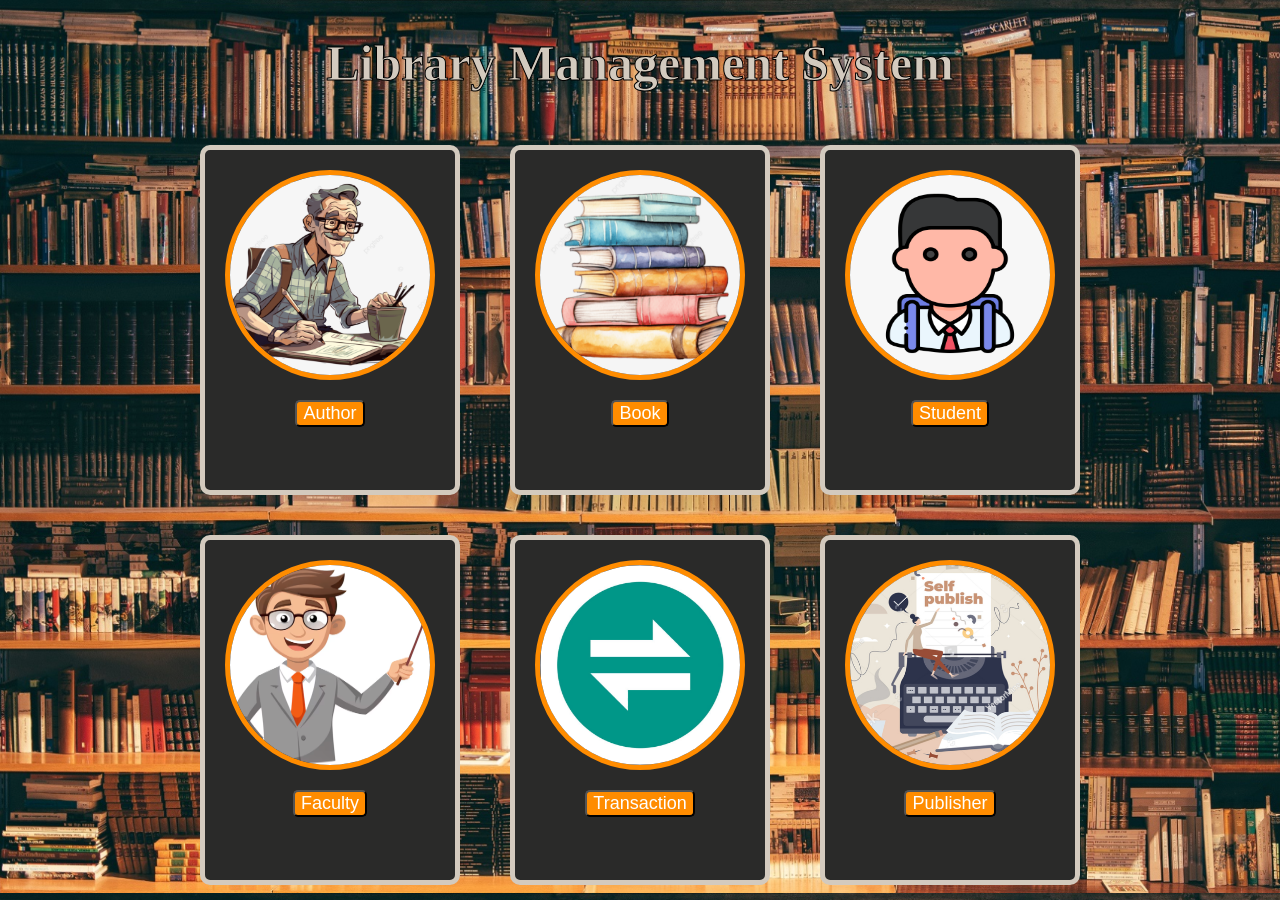
<file: public/index.html>
<!DOCTYPE html>
<html lang="en">
<head>
    <meta charset="UTF-8">
    <meta name="viewport" content="width=device-width, initial-scale=1.0">
    <title>Library Management System</title>
    <link rel="stylesheet" href="style.css">
</head>
<body>
    <h1 id="title">Library Management System</h1>
    <div class="container" id="container1">
    <div id="Author" class="d">
        <img src="author.jpg" alt="Author Image" id="authorImage" class="profileimage">
        <button id="authorButton" class="btn">Author</button>
    </div>
    <div id="Book" class="d">
        <img src="book.png" alt="Book Image" id="bookImage" class="profileimage">
        <button id="bookButton" class="btn">Book</button>
    </div>
    <div id="Student" class="d">
        <img src="student.png" alt="Student Image" id="studentImage" class="profileimage">
        <button id="studentButton" class="btn">Student</button>
    </div>
    </div>
    <div class="container" id="container2">
    <div id="Faculty" class="d">
        <img src="Faculty.png" alt="Faculty Image" id="facultyImage" class="profileimage">
        <button id="facultyButton" class="btn">Faculty</button>
    </div>
    <div id="Transaction" class="d">
        <img src="transaction.png" alt="Transaction Image" id="transactionImage" class="profileimage">
        <button id="transactionButton" class="btn">Transaction</button>
    </div>
    <div id="Publish" class="d">
        <img src="Publish.png" alt="Publish Image" id="publishImage" class="profileimage">
        <button id="publishButton" class="btn">Publisher</button>
    </div>
    <script src="script.js"></script>
</body>
</html>
</file>
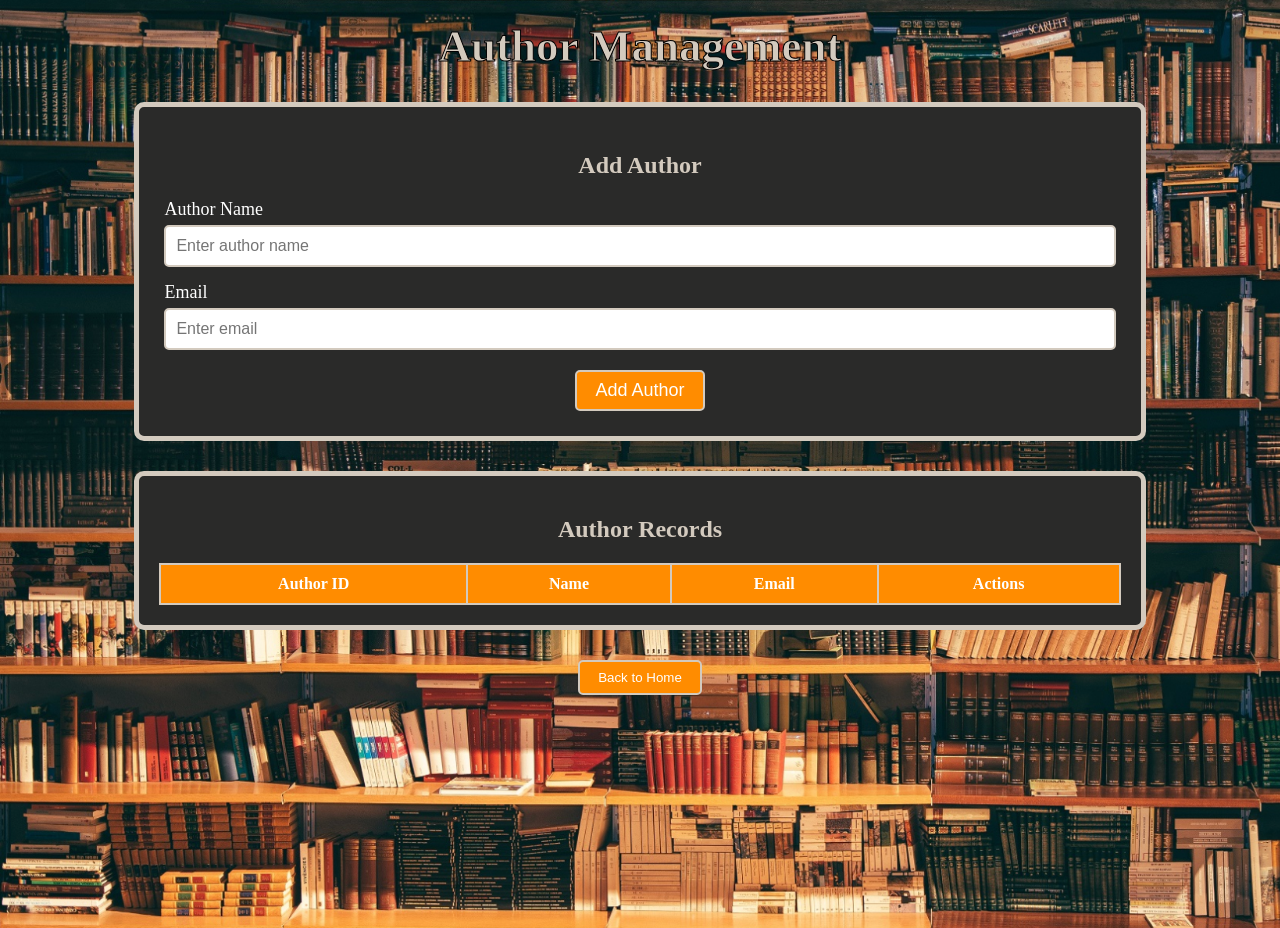
<file: author.html>
<!DOCTYPE html>
<html lang="en">
<head>
    <meta charset="UTF-8">
    <meta name="viewport" content="width=device-width, initial-scale=1.0">
    <title>Author Management</title>
    <link rel="stylesheet" href="style.css">
</head>

<body class="management-page">

    <h1 class="page-title">Author Management</h1>

    <div class="page-container">

        <div class="form-card">

            <h2>Add Author</h2>

            <label for="authorName">Author Name</label>
            <input type="text" id="authorName" placeholder="Enter author name">

            <label for="authorEmail">Email</label>
            <input type="email" id="authorEmail" placeholder="Enter email">

            <button class="action-btn" id="addAuthorBtn">Add Author</button>

        </div>

        <div class="table-card">

            <h2>Author Records</h2>

            <table>
                <thead>
                    <tr>
                        <th>Author ID</th>
                        <th>Name</th>
                        <th>Email</th>
                        <th>Actions</th>
                    </tr>
                </thead>

                <tbody id="authorTableBody">
                    <!-- MySQL data will appear here -->
                </tbody>
            </table>

        </div>

    </div>

    <button class="back-btn" onclick="window.location.href='index.html'">
        Back to Home
    </button>
    <script src="author.js"></script>
</body>
</html>
</file>
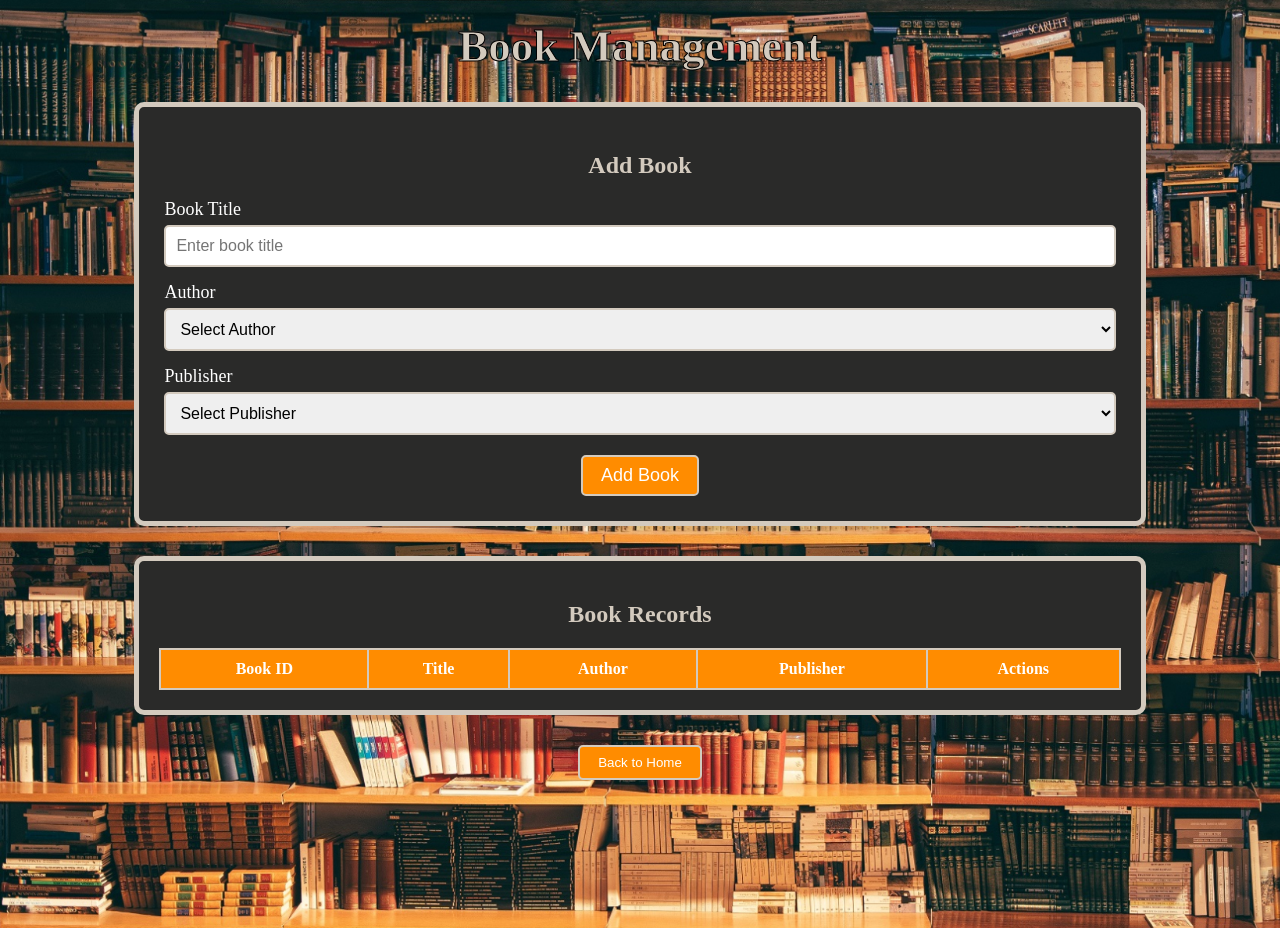
<file: book.html>
<!DOCTYPE html>
<html lang="en">
<head>
    <meta charset="UTF-8">
    <meta name="viewport" content="width=device-width, initial-scale=1.0">
    <title>Book Management</title>
    <link rel="stylesheet" href="style.css">
</head>

<body class="management-page">

    <h1 class="page-title">Book Management</h1>

    <div class="page-container">

        <div class="form-card">

            <h2>Add Book</h2>

            <label for="bookTitle">Book Title</label>
            <input type="text" id="bookTitle" placeholder="Enter book title">

            <label for="author">Author</label>
            <select id="author">
                <option value="">Select Author</option>
                <option>Author 1</option>
                <option>Author 2</option>
            </select>

            <label for="publisher">Publisher</label>
            <select id="publisher">
                <option value="">Select Publisher</option>
                <option>Publisher 1</option>
                <option>Publisher 2</option>
            </select>

            <button class="action-btn" id="addBookBtn">Add Book</button>

        </div>


        <div class="table-card">

            <h2>Book Records</h2>

            <table>
                <thead>
                    <tr>
    <th>Book ID</th>
    <th>Title</th>
    <th>Author</th>
    <th>Publisher</th>
    <th>Actions</th>
</tr>
                </thead>

                <tbody id="bookTableBody">
                </tbody>
            </table>

        </div>

    </div>

    <button class="back-btn" onclick="window.location.href='index.html'">
        Back to Home
    </button>
    <script src="book.js"></script>
</body>
</html>
</file>
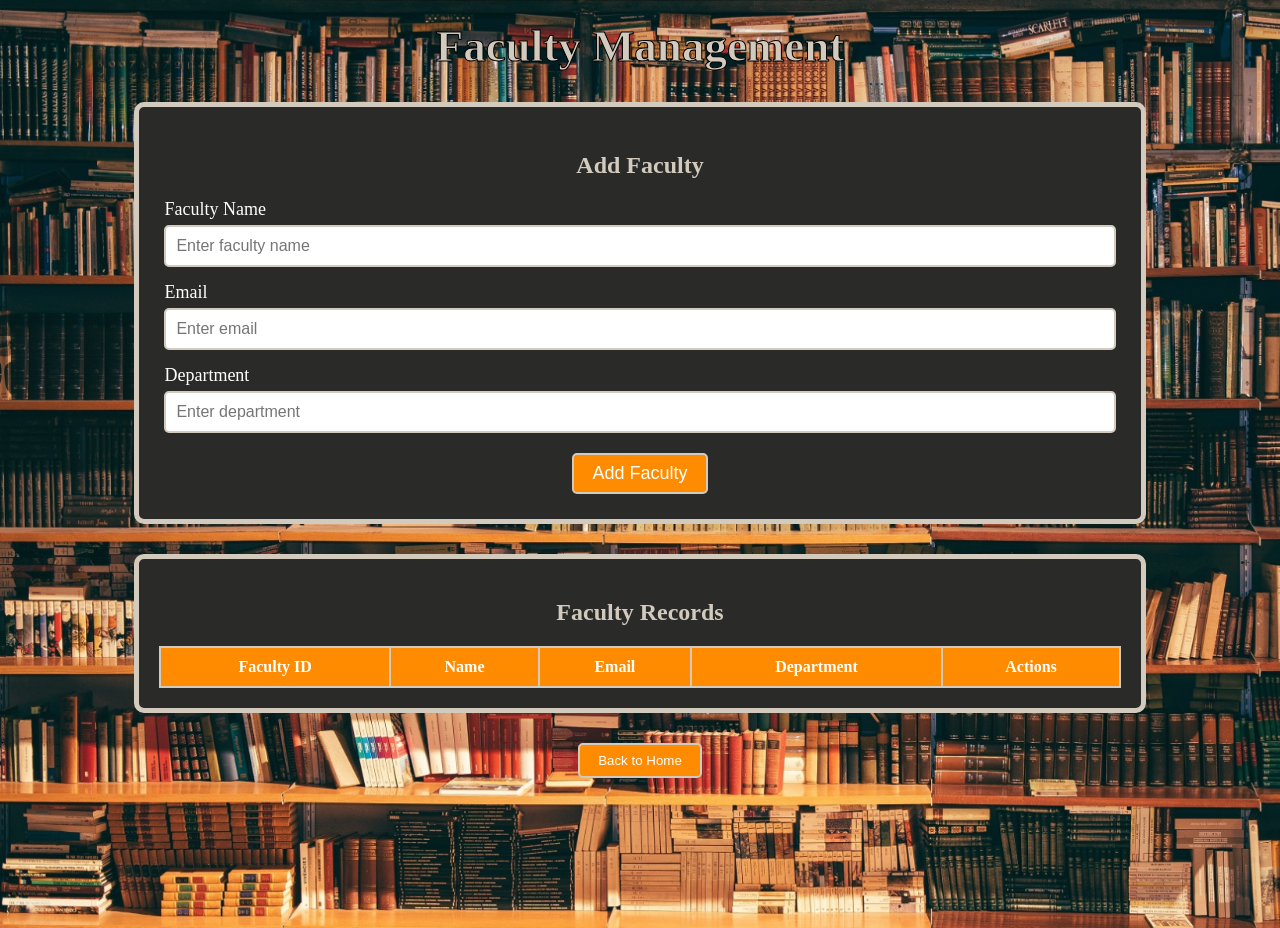
<file: faculty.html>
<!DOCTYPE html>
<html lang="en">
<head>
    <meta charset="UTF-8">
    <meta name="viewport" content="width=device-width, initial-scale=1.0">
    <title>Faculty Management</title>
    <link rel="stylesheet" href="style.css">
</head>

<body class="management-page">

    <h1 class="page-title">Faculty Management</h1>

    <div class="page-container">

        <div class="form-card">

            <h2>Add Faculty</h2>

            <label for="facultyName">Faculty Name</label>
            <input type="text" id="facultyName" placeholder="Enter faculty name">

            <label for="facultyEmail">Email</label>
            <input type="email" id="facultyEmail" placeholder="Enter email">

            <label for="facultyDepartment">Department</label>
            <input type="text" id="facultyDepartment" placeholder="Enter department">

           <button class="action-btn" id="addFacultyBtn">Add Faculty</button>

        </div>


        <div class="table-card">

            <h2>Faculty Records</h2>

            <table>
                <thead>
                    <tr>
                        <th>Faculty ID</th>
                        <th>Name</th>
                        <th>Email</th>
                        <th>Department</th>
                        <th>Actions</th>
                    </tr>
                </thead>

                <tbody id="facultyTableBody">
</tbody>
            </table>

        </div>

    </div>

    <button class="back-btn" onclick="window.location.href='index.html'">
        Back to Home
    </button>
<script src="faculty.js"></script>
</body>
</html>
</file>
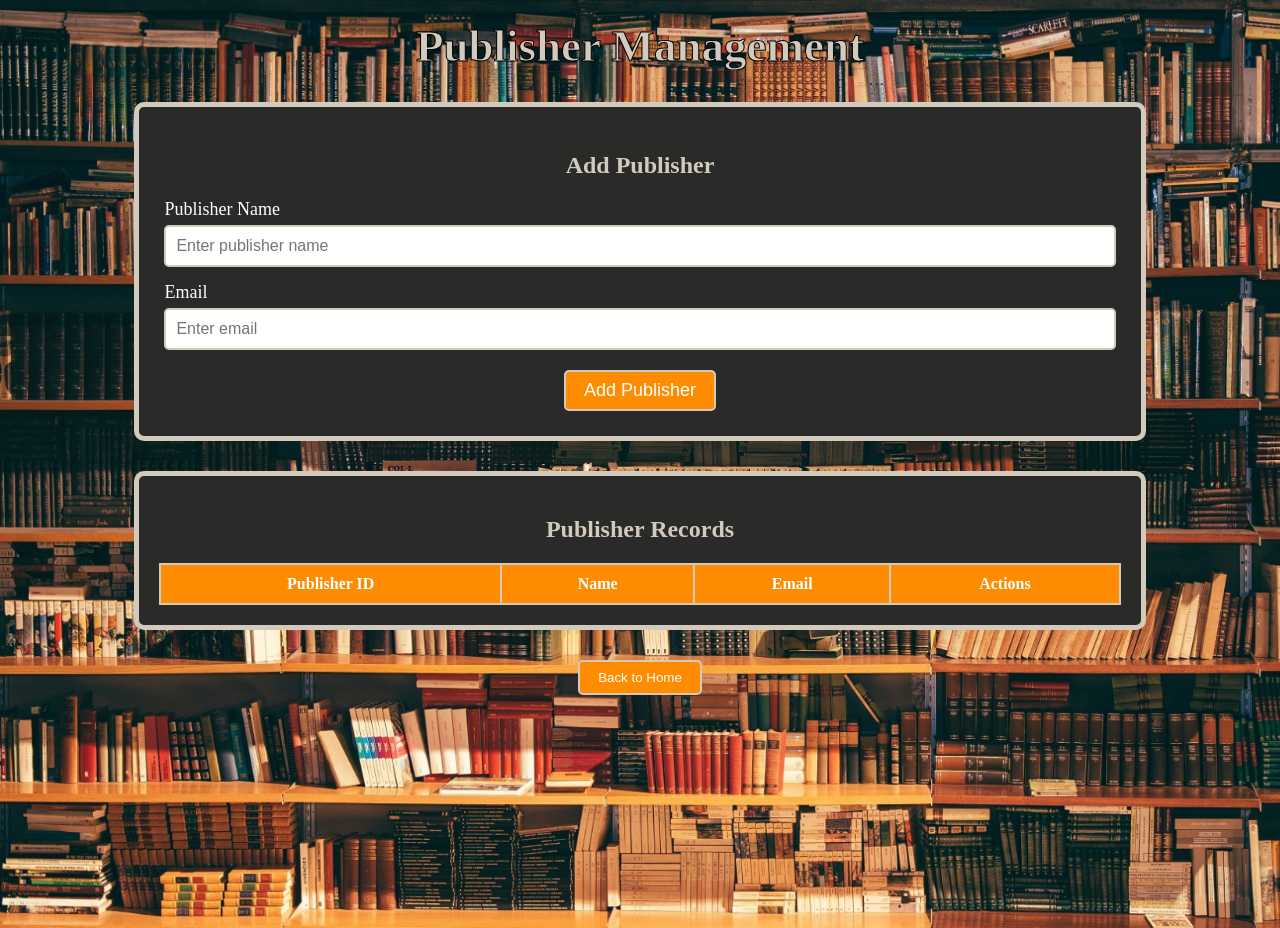
<file: publisher.html>
<!DOCTYPE html>
<html lang="en">
<head>
    <meta charset="UTF-8">
    <meta name="viewport" content="width=device-width, initial-scale=1.0">
    <title>Publisher Management</title>
    <link rel="stylesheet" href="style.css">
</head>

<body class="management-page">

    <h1 class="page-title">Publisher Management</h1>

    <div class="page-container">

        <div class="form-card">

            <h2>Add Publisher</h2>

            <label for="publisherName">Publisher Name</label>
            <input type="text" id="publisherName" placeholder="Enter publisher name">

            <label for="publisherEmail">Email</label>
            <input type="email" id="publisherEmail" placeholder="Enter email">

            <button class="action-btn" id="addPublisherBtn">Add Publisher</button>

        </div>


        <div class="table-card">

            <h2>Publisher Records</h2>

            <table>
                <thead>
                    <tr>
                        <th>Publisher ID</th>
                        <th>Name</th>
                        <th>Email</th>
                        <th>Actions</th>
                    </tr>
                </thead>

                <tbody id="publisherTableBody">
                    <!-- MySQL data will appear here -->
                </tbody>
            </table>

        </div>

    </div>

    <button class="back-btn" onclick="window.location.href='index.html'">
        Back to Home
    </button>
    <script src="publisher.js"></script>
</body>
</html>
</file>
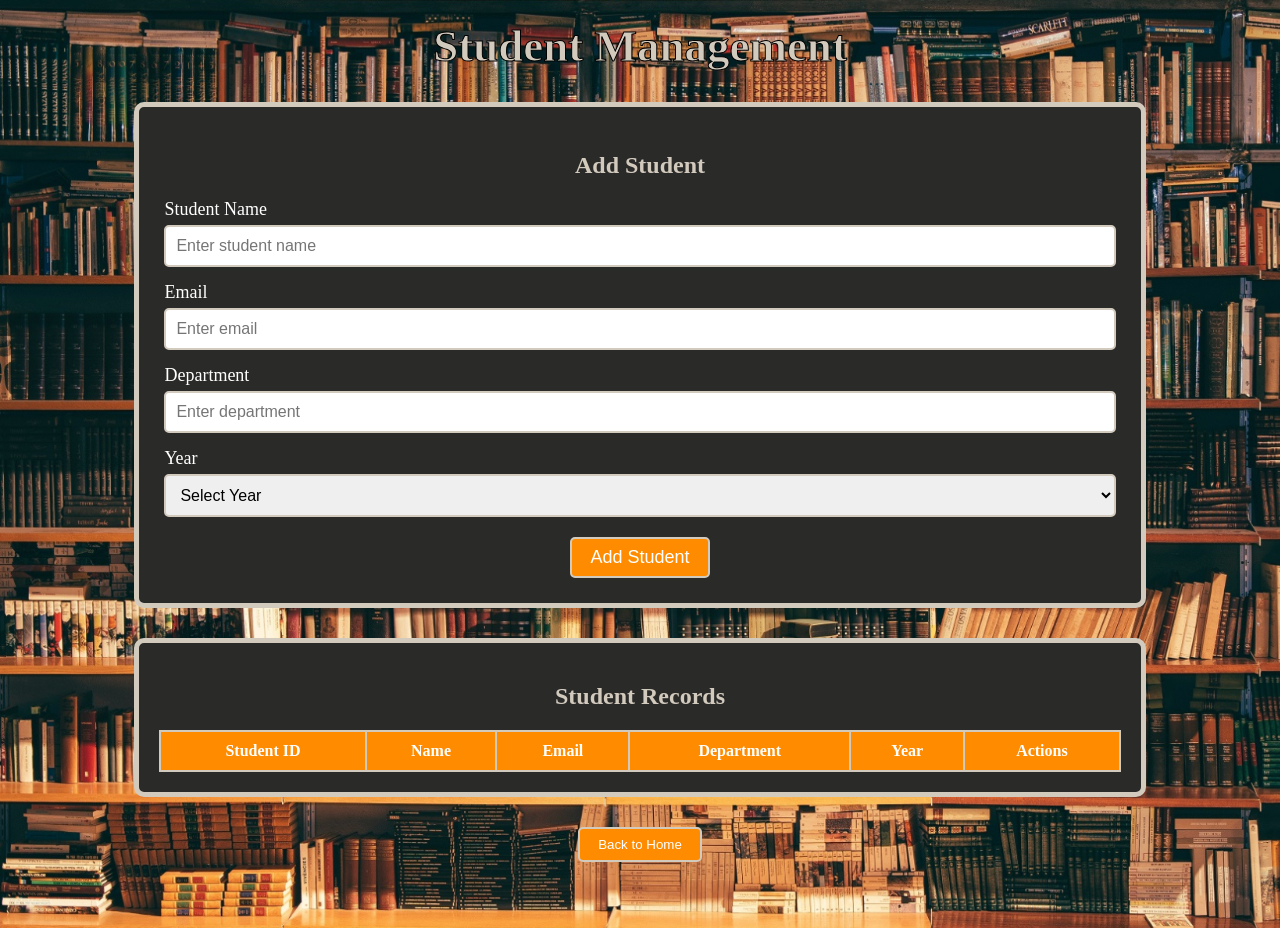
<file: student.html>
<!DOCTYPE html>
<html lang="en">
<head>
    <meta charset="UTF-8">
    <meta name="viewport" content="width=device-width, initial-scale=1.0">
    <title>Student Management</title>
    <link rel="stylesheet" href="style.css">
</head>

<body class="management-page">

    <h1 class="page-title">Student Management</h1>

    <div class="page-container">

        <div class="form-card">

            <h2>Add Student</h2>

            <label for="studentName">Student Name</label>
            <input type="text" id="studentName" placeholder="Enter student name">

            <label for="studentEmail">Email</label>
            <input type="email" id="studentEmail" placeholder="Enter email">

            <label for="department">Department</label>
            <input type="text" id="department" placeholder="Enter department">

            <label for="studentYear">Year</label>
            <select id="studentYear">
                <option value="">Select Year</option>
                <option>First Year</option>
                <option>Second Year</option>
                <option>Third Year</option>
                <option>Fourth Year</option>
            </select>

            <button class="action-btn" id="addStudentBtn">Add Student</button>

        </div>


        <div class="table-card">

            <h2>Student Records</h2>

            <table>
                <thead>
                    <tr>
                        <th>Student ID</th>
                        <th>Name</th>
                        <th>Email</th>
                        <th>Department</th>
                        <th>Year</th>
                        <th>Actions</th>
                    </tr>
                </thead>

                <tbody id="studentTableBody">
</tbody>
            </table>

        </div>

    </div>

    <button class="back-btn" onclick="window.location.href='index.html'">
        Back to Home
    </button>
<script src="student.js"></script>
</body>
</html>
</file>
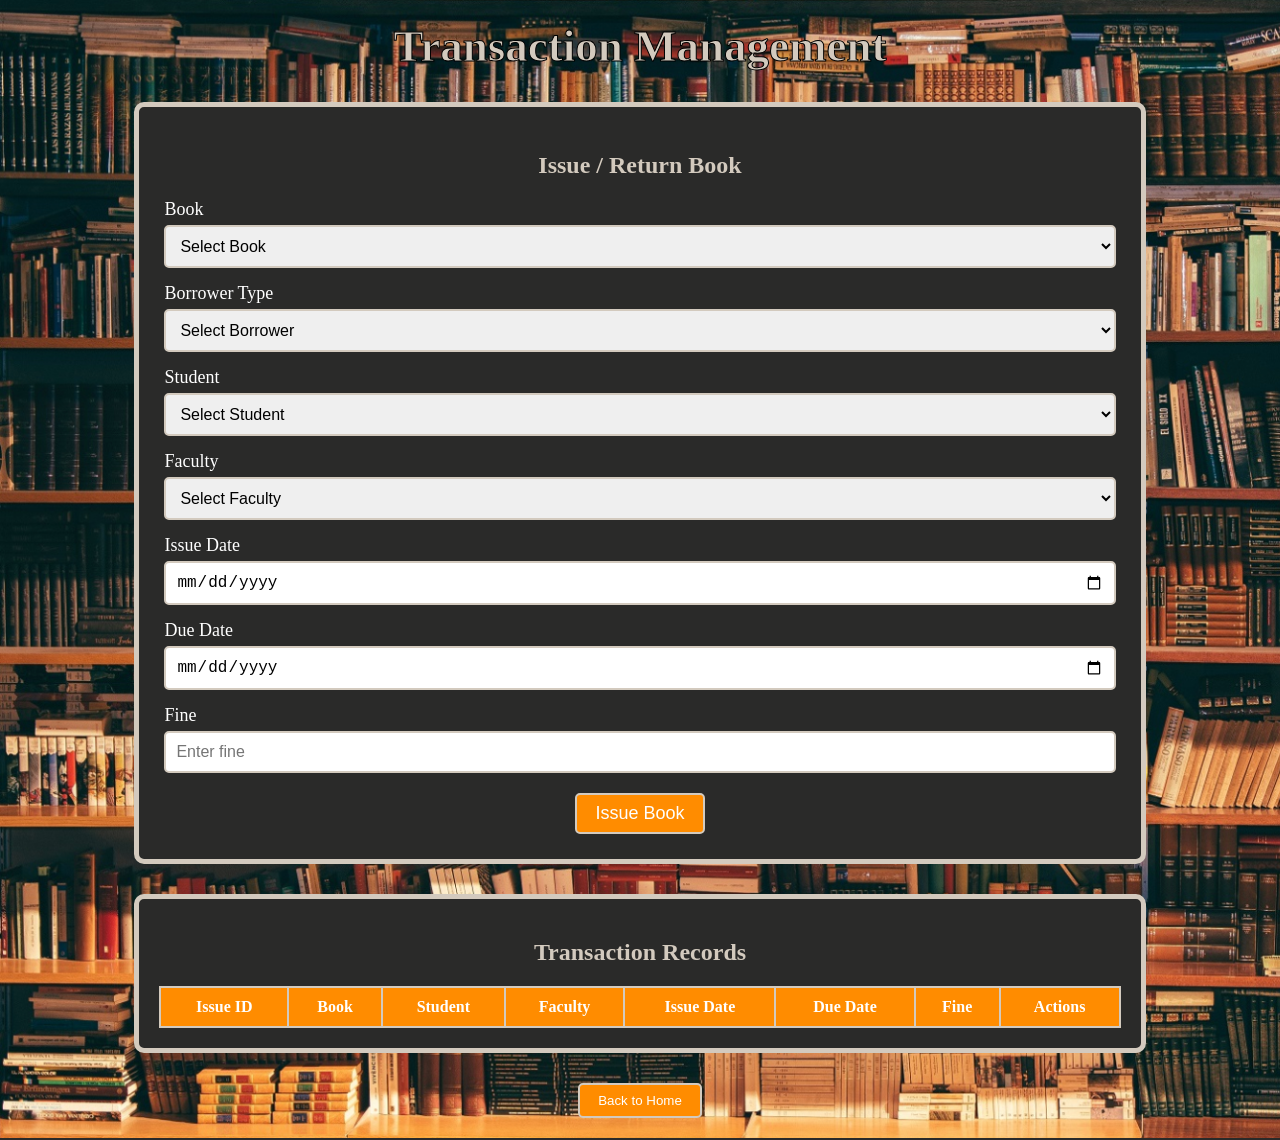
<file: transaction.html>
<!DOCTYPE html>
<html lang="en">
<head>
    <meta charset="UTF-8">
    <meta name="viewport" content="width=device-width, initial-scale=1.0">
    <title>Transaction Management</title>
    <link rel="stylesheet" href="style.css">
</head>

<body class="management-page">

    <h1 class="page-title">Transaction Management</h1>

    <div class="page-container">

        <div class="form-card">

            <h2>Issue / Return Book</h2>

            <label for="book">Book</label>
            <select id="book">
    <option value="">Select Book</option>
</select>

            <label for="borrowerType">Borrower Type</label>
            <select id="borrowerType">
                <option value="">Select Borrower</option>
                <option>Student</option>
                <option>Faculty</option>
            </select>

            <label for="student">Student</label>
            <select id="student">
    <option value="">Select Student</option>
</select>

            <label for="faculty">Faculty</label>
            <select id="faculty">
    <option value="">Select Faculty</option>
</select>

            <label for="issueDate">Issue Date</label>
            <input type="date" id="issueDate">

            <label for="dueDate">Due Date</label>
            <input type="date" id="dueDate">

            <label for="fine">Fine</label>
            <input type="number" id="fine" placeholder="Enter fine">

            <button class="action-btn" id="issueBookBtn">Issue Book</button>

        </div>


        <div class="table-card">

            <h2>Transaction Records</h2>

            <table>
                <thead>
                    <tr>
                        <th>Issue ID</th>
                        <th>Book</th>
                        <th>Student</th>
                        <th>Faculty</th>
                        <th>Issue Date</th>
                        <th>Due Date</th>
                        <th>Fine</th>
                        <th>Actions</th>
                    </tr>
                </thead>

                <tbody id="transactionTableBody">
</tbody>
            </table>

        </div>

    </div>

    <button class="back-btn" onclick="window.location.href='index.html'">
        Back to Home
    </button>
<script src="transaction.js"></script>
</body>
</html>
</file>
<file: public/style.css>
body {
    background-color: rgb(42,42,41);
    color: white;
    background-image: url(bg.jpg);
    background-size: cover;
}
#title{
    text-align: center;
    color: rgb(211, 202, 190);
    font-size: 50px;
    -webkit-text-stroke: 1px black;
}
.profileimage{
    width: 200px;
    height: 200px;
    border-radius: 50%;
    border: 5px solid rgb(255, 140, 0);
    display: block;
}
.btn{
    display: block;
    font-size: 18px;
    color: white;
    cursor: pointer;
    background-color: rgb(255, 140, 0);
    margin: 10px auto;
    border-radius: 5px;
    margin-top: 20px;
}
.d{
    padding: 20px;
    text-align: center;
    margin-top: 20px;
    background-color: rgb(42,42,41);
    display: inline-block;
    border: 5px solid rgb(211, 202, 190);
    border-radius: 10px;
    height: 300px;
}
.container{
    margin-top: 20px;
    display: flex;
    justify-content: center;
    gap: 50px;
}
.management-page {
    background-color: rgb(42,42,41);
    color: white;
    background-image: url(bg.jpg);
    background-size: cover;
    min-height: 100vh;
}
.management-page .page-title {
    text-align: center;
    color: rgb(211, 202, 190);
    font-size: 45px;
    -webkit-text-stroke: 1px black;
    margin-top: 20px;
}
.management-page .page-container {
    width: 80%;
    margin: 30px auto;
}
.management-page .form-card {
    background-color: rgb(42,42,41);
    border: 5px solid rgb(211, 202, 190);
    border-radius: 10px;
    padding: 25px;
    margin-bottom: 30px;
}
.management-page .form-card h2 {
    color: rgb(211, 202, 190);
    text-align: center;
}
.management-page label {
    display: block;
    margin-top: 15px;
    font-size: 18px;
}
.management-page input,
.management-page select {
    width: 100%;
    padding: 10px;
    margin-top: 5px;
    box-sizing: border-box;
    border-radius: 5px;
    border: 2px solid rgb(211, 202, 190);
    font-size: 16px;
}
.management-page .action-btn {
    display: block;
    font-size: 18px;
    color: white;
    cursor: pointer;
    background-color: rgb(255, 140, 0);
    margin: 20px auto 0;
    border-radius: 5px;
    padding: 8px 18px;
    border: 2px solid rgb(211, 202, 190);
}
.management-page .table-card {
    background-color: rgb(42,42,41);
    border: 5px solid rgb(211, 202, 190);
    border-radius: 10px;
    padding: 20px;
    margin-bottom: 30px;
    overflow-x: auto;
}
.management-page .table-card h2 {
    text-align: center;
    color: rgb(211, 202, 190);
}
.management-page table {
    width: 100%;
    border-collapse: collapse;
    margin-top: 15px;
}
.management-page th,
.management-page td {
    border: 2px solid rgb(211, 202, 190);
    padding: 10px;
    text-align: center;
}
.management-page th {
    background-color: rgb(255, 140, 0);
    color: white;
}
.management-page .back-btn {
    display: block;
    width: fit-content;
    margin: 20px auto;
    padding: 8px 18px;
    background-color: rgb(255, 140, 0);
    color: white;
    text-decoration: none;
    border-radius: 5px;
    border: 2px solid rgb(211, 202, 190);
}
.edit-btn,
.delete-btn {
    padding: 6px 12px;
    margin: 2px;
    border: none;
    border-radius: 5px;
    cursor: pointer;
}

.edit-btn {
    background: #d6a85f;
    color: black;
}

.delete-btn {
    background: #c94c4c;
    color: white;
}
</file>
<file: style.css>
body {
    background-color: rgb(42,42,41);
    color: white;
    background-image: url(bg.jpg);
    background-size: cover;
}
#title{
    text-align: center;
    color: rgb(211, 202, 190);
    font-size: 50px;
    -webkit-text-stroke: 1px black;
}
.profileimage{
    width: 200px;
    height: 200px;
    border-radius: 50%;
    border: 5px solid rgb(255, 140, 0);
    display: block;
}
.btn{
    display: block;
    font-size: 18px;
    color: white;
    cursor: pointer;
    background-color: rgb(255, 140, 0);
    margin: 10px auto;
    border-radius: 5px;
    margin-top: 20px;
}
.d{
    padding: 20px;
    text-align: center;
    margin-top: 20px;
    background-color: rgb(42,42,41);
    display: inline-block;
    border: 5px solid rgb(211, 202, 190);
    border-radius: 10px;
    height: 300px;
}
.container{
    margin-top: 20px;
    display: flex;
    justify-content: center;
    gap: 50px;
}
.management-page {
    background-color: rgb(42,42,41);
    color: white;
    background-image: url(bg.jpg);
    background-size: cover;
    min-height: 100vh;
}
.management-page .page-title {
    text-align: center;
    color: rgb(211, 202, 190);
    font-size: 45px;
    -webkit-text-stroke: 1px black;
    margin-top: 20px;
}
.management-page .page-container {
    width: 80%;
    margin: 30px auto;
}
.management-page .form-card {
    background-color: rgb(42,42,41);
    border: 5px solid rgb(211, 202, 190);
    border-radius: 10px;
    padding: 25px;
    margin-bottom: 30px;
}
.management-page .form-card h2 {
    color: rgb(211, 202, 190);
    text-align: center;
}
.management-page label {
    display: block;
    margin-top: 15px;
    font-size: 18px;
}
.management-page input,
.management-page select {
    width: 100%;
    padding: 10px;
    margin-top: 5px;
    box-sizing: border-box;
    border-radius: 5px;
    border: 2px solid rgb(211, 202, 190);
    font-size: 16px;
}
.management-page .action-btn {
    display: block;
    font-size: 18px;
    color: white;
    cursor: pointer;
    background-color: rgb(255, 140, 0);
    margin: 20px auto 0;
    border-radius: 5px;
    padding: 8px 18px;
    border: 2px solid rgb(211, 202, 190);
}
.management-page .table-card {
    background-color: rgb(42,42,41);
    border: 5px solid rgb(211, 202, 190);
    border-radius: 10px;
    padding: 20px;
    margin-bottom: 30px;
    overflow-x: auto;
}
.management-page .table-card h2 {
    text-align: center;
    color: rgb(211, 202, 190);
}
.management-page table {
    width: 100%;
    border-collapse: collapse;
    margin-top: 15px;
}
.management-page th,
.management-page td {
    border: 2px solid rgb(211, 202, 190);
    padding: 10px;
    text-align: center;
}
.management-page th {
    background-color: rgb(255, 140, 0);
    color: white;
}
.management-page .back-btn {
    display: block;
    width: fit-content;
    margin: 20px auto;
    padding: 8px 18px;
    background-color: rgb(255, 140, 0);
    color: white;
    text-decoration: none;
    border-radius: 5px;
    border: 2px solid rgb(211, 202, 190);
}
.edit-btn,
.delete-btn {
    padding: 6px 12px;
    margin: 2px;
    border: none;
    border-radius: 5px;
    cursor: pointer;
}

.edit-btn {
    background: #d6a85f;
    color: black;
}

.delete-btn {
    background: #c94c4c;
    color: white;
}
</file>
